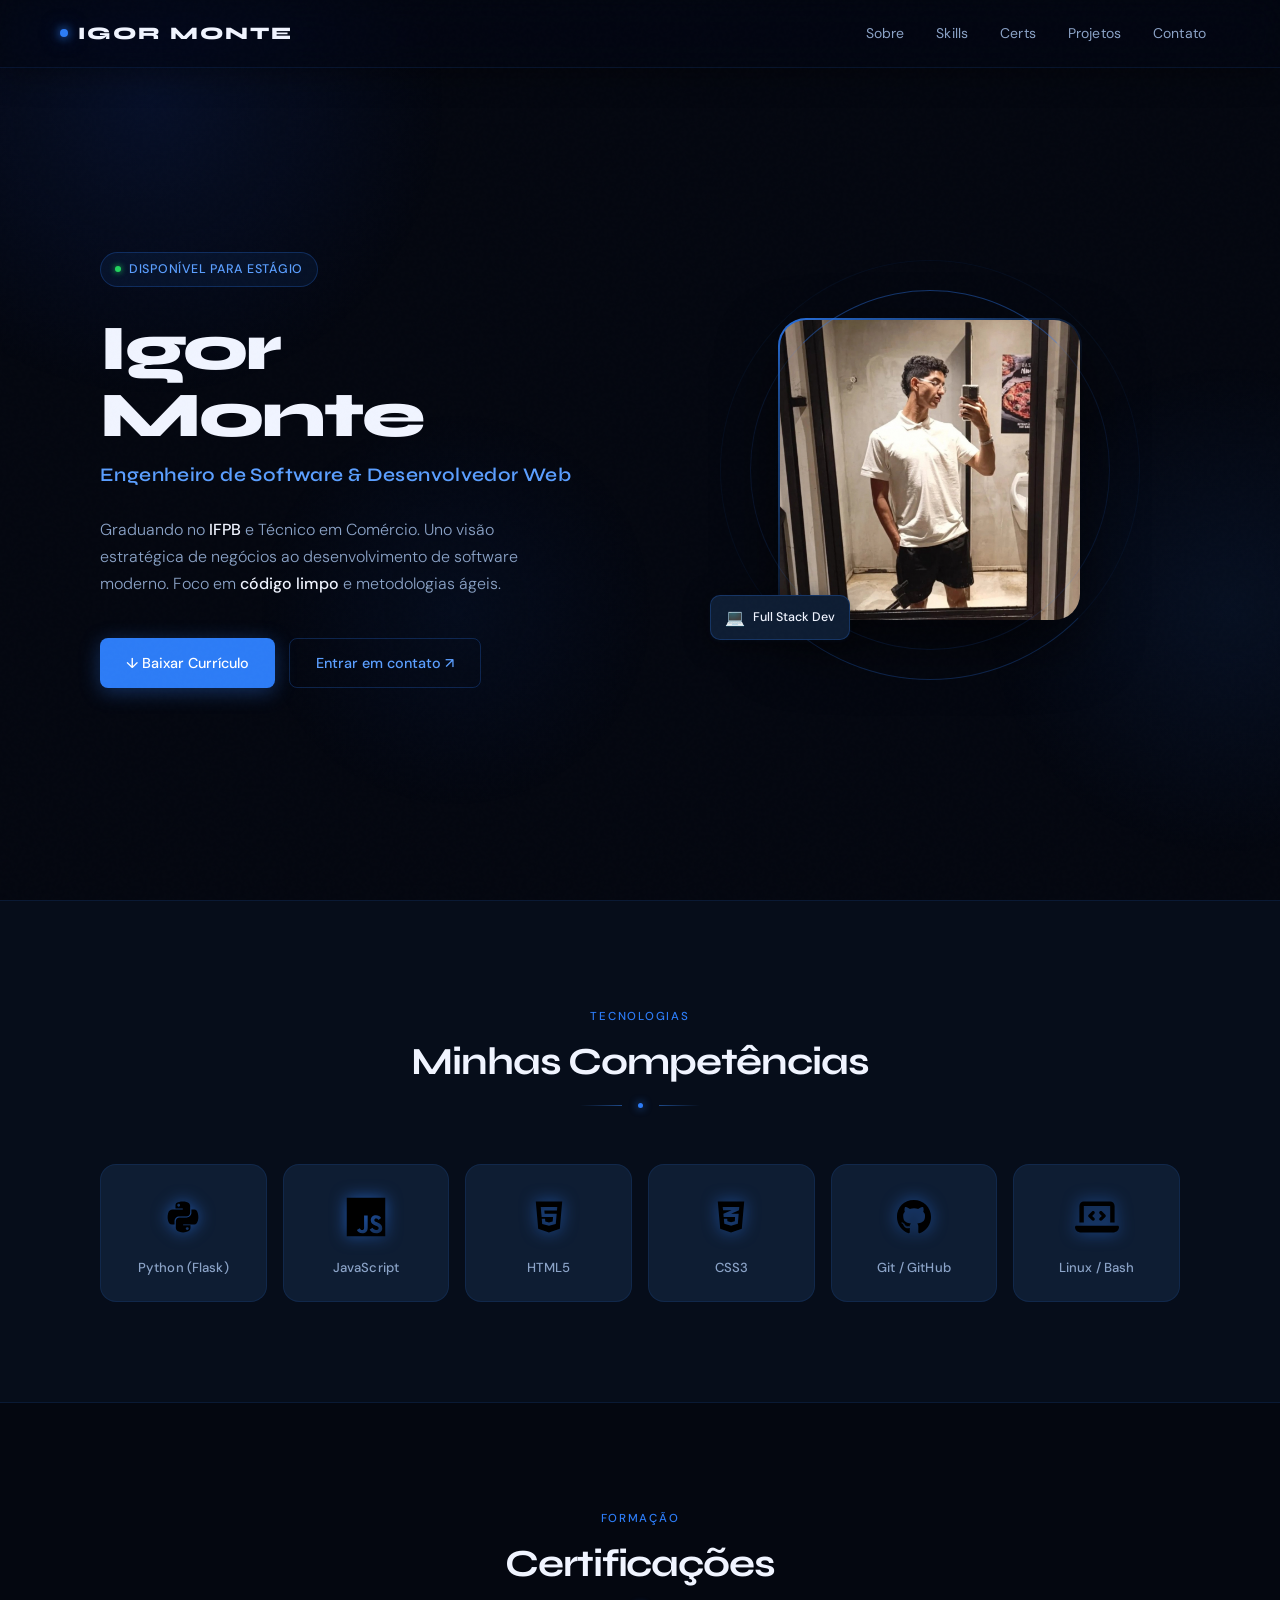
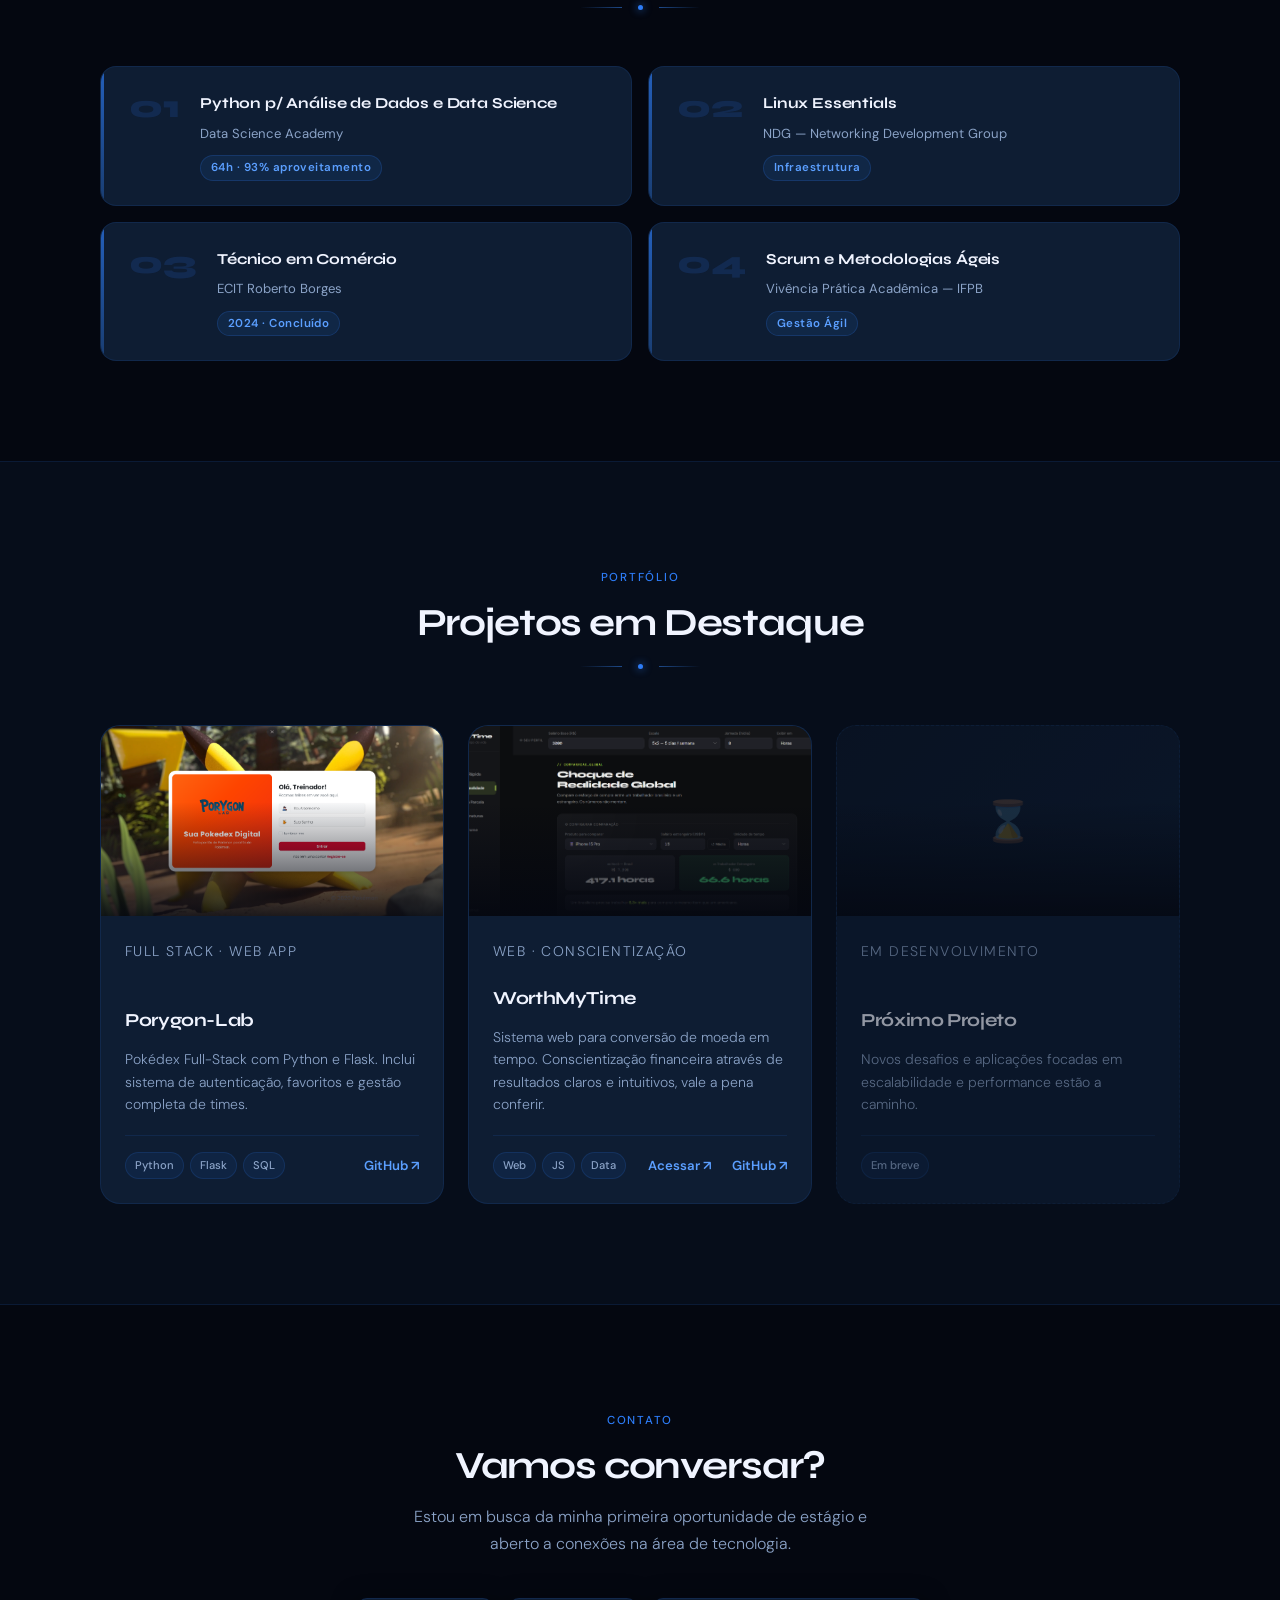
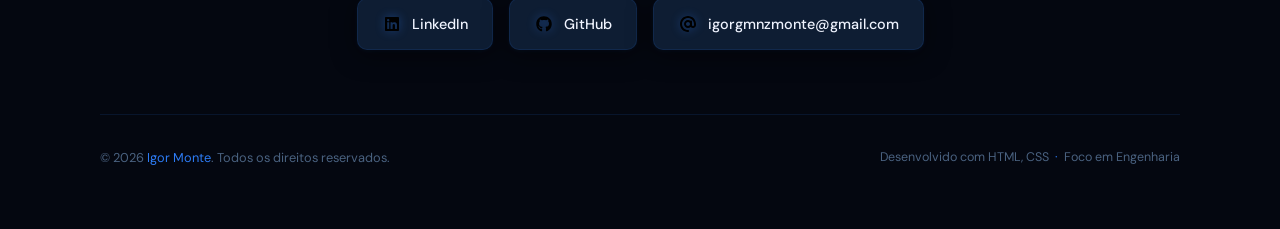
<file: index.html>
<!DOCTYPE html>
<html lang="pt-br">
<head>
    <meta charset="UTF-8">
    <meta name="viewport" content="width=device-width, initial-scale=1.0">
    <link rel="icon" href="laptop.svg" type="image/svg">
    <title>Igor Monte | Engenheiro de Software</title>
    <!-- Google tag (gtag.js) -->
    <script async src="https://www.googletagmanager.com/gtag/js?id=G-RCNBZXGCSY"></script>
    <script>
    window.dataLayer = window.dataLayer || [];
    function gtag(){dataLayer.push(arguments);}
    gtag('js', new Date());

    gtag('config', 'G-RCNBZXGCSY');
    </script>
    <link rel="preconnect" href="https://fonts.googleapis.com">
    <link rel="preconnect" href="https://fonts.gstatic.com" crossorigin>
    <link href="https://fonts.googleapis.com/css2?family=Syne:wght@400;600;700;800&family=DM+Sans:ital,opsz,wght@0,9..40,300;0,9..40,400;0,9..40,500;1,9..40,300&display=swap" rel="stylesheet">
<style>
    :root {
        --bg-void: #040710;
        --bg-deep: #060d1a;
        --bg-surface: #0b1628;
        --bg-card: #0e1d33;
        --bg-card-hover: #112240;
        --blue-core: #2d7cf6;
        --blue-bright: #5b9fff;
        --blue-glow: #1a5fd6;
        --blue-muted: #1e4a8a;
        --text-white: #f0f4ff;
        --text-mid: #8ba3c7;
        --text-dim: #4a6280;
        --border-subtle: rgba(45, 124, 246, 0.12);
        --border-mid: rgba(45, 124, 246, 0.25);
        --shadow-card: 0 4px 24px rgba(0, 0, 0, 0.5), 0 1px 4px rgba(45, 124, 246, 0.08);
        --shadow-card-hover: 0 16px 48px rgba(0, 0, 0, 0.6), 0 4px 16px rgba(45, 124, 246, 0.18);
        --shadow-glow: 0 0 40px rgba(45, 124, 246, 0.15);
        --shadow-text: 0 0 30px rgba(45, 124, 246, 0.4);
    }
 
    *, *::before, *::after {
        margin: 0;
        padding: 0;
        box-sizing: border-box;
    }
 
    html {
        scroll-behavior: smooth;
        font-size: 16px;
    }
 
    body {
        font-family: 'DM Sans', system-ui, sans-serif;
        background-color: var(--bg-void);
        color: var(--text-white);
        line-height: 1.7;
        overflow-x: hidden;
    }
 
    /* ── NOISE TEXTURE OVERLAY ── */
    body::before {
        content: '';
        position: fixed;
        inset: 0;
        background-image: url("data:image/svg+xml,%3Csvg viewBox='0 0 256 256' xmlns='http://www.w3.org/2000/svg'%3E%3Cfilter id='noise'%3E%3CfeTurbulence type='fractalNoise' baseFrequency='0.9' numOctaves='4' stitchTiles='stitch'/%3E%3C/filter%3E%3Crect width='100%25' height='100%25' filter='url(%23noise)' opacity='0.03'/%3E%3C/svg%3E");
        pointer-events: none;
        z-index: 9999;
        opacity: 0.4;
    }
 
    /* ── AMBIENT BACKGROUND ── */
    .ambient {
        position: fixed;
        pointer-events: none;
        z-index: 0;
    }
    .ambient-1 {
        width: 600px; height: 600px;
        top: -200px; left: -150px;
        background: radial-gradient(circle, rgba(29, 78, 216, 0.12) 0%, transparent 70%);
        border-radius: 50%;
    }
    .ambient-2 {
        width: 500px; height: 500px;
        top: 40vh; right: -200px;
        background: radial-gradient(circle, rgba(45, 124, 246, 0.08) 0%, transparent 70%);
        border-radius: 50%;
    }
    .ambient-3 {
        width: 400px; height: 400px;
        bottom: 10vh; left: 20%;
        background: radial-gradient(circle, rgba(14, 57, 140, 0.1) 0%, transparent 70%);
        border-radius: 50%;
    }
 
    /* ── HEADER ── */
    header {
        position: fixed;
        top: 0; left: 0; right: 0;
        z-index: 100;
        padding: 0 40px;
        height: 68px;
        display: flex;
        align-items: center;
        background: rgba(4, 7, 16, 0.7);
        backdrop-filter: blur(20px) saturate(180%);
        -webkit-backdrop-filter: blur(20px) saturate(180%);
        border-bottom: 1px solid var(--border-subtle);
        box-shadow: 0 4px 32px rgba(0,0,0,0.4);
    }
 
    .header-inner {
        max-width: 1160px;
        margin: 0 auto;
        width: 100%;
        display: flex;
        justify-content: space-between;
        align-items: center;
    }
 
    .logo {
        font-family: 'Syne', sans-serif;
        font-weight: 800;
        font-size: 1.1rem;
        letter-spacing: 0.12em;
        color: var(--text-white);
        text-decoration: none;
        display: flex;
        align-items: center;
        gap: 10px;
    }
 
    .logo-dot {
        width: 8px; height: 8px;
        background: var(--blue-core);
        border-radius: 50%;
        box-shadow: 0 0 10px var(--blue-core), 0 0 20px rgba(45, 124, 246, 0.5);
        animation: pulse-dot 2.5s ease-in-out infinite;
    }
 
    @keyframes pulse-dot {
        0%, 100% { box-shadow: 0 0 10px var(--blue-core), 0 0 20px rgba(45, 124, 246, 0.5); }
        50% { box-shadow: 0 0 16px var(--blue-bright), 0 0 32px rgba(91, 159, 255, 0.6); }
    }
 
    nav {
        display: flex;
        gap: 4px;
    }
 
    nav a {
        color: var(--text-mid);
        text-decoration: none;
        font-family: 'DM Sans', sans-serif;
        font-size: 0.875rem;
        font-weight: 400;
        padding: 6px 14px;
        border-radius: 6px;
        transition: all 0.25s ease;
        letter-spacing: 0.01em;
    }
 
    nav a:hover {
        color: var(--text-white);
        background: rgba(45, 124, 246, 0.1);
    }
 
    /* ── SECTION UTILITY ── */
    .section-wrapper {
        position: relative;
        z-index: 1;
    }
 
    .container {
        max-width: 1160px;
        margin: 0 auto;
        padding: 0 40px;
    }
 
    /* ── HERO ── */
    #info {
        min-height: 100vh;
        display: flex;
        align-items: center;
        padding: 140px 40px 100px;
        max-width: 1160px;
        margin: 0 auto;
    }
 
    .hero-layout {
        display: grid;
        grid-template-columns: 1fr 1fr;
        gap: 80px;
        align-items: center;
        width: 100%;
    }
 
    .hero-text { }
 
    .hero-badge {
        display: inline-flex;
        align-items: center;
        gap: 8px;
        background: rgba(45, 124, 246, 0.08);
        border: 1px solid var(--border-mid);
        padding: 6px 14px;
        border-radius: 100px;
        font-size: 0.78rem;
        font-weight: 500;
        color: var(--blue-bright);
        letter-spacing: 0.06em;
        text-transform: uppercase;
        margin-bottom: 28px;
        animation: fade-up 0.6s ease both;
    }
 
    .badge-blink {
        width: 6px; height: 6px;
        background: #22d35e;
        border-radius: 50%;
        box-shadow: 0 0 6px #22d35e;
        animation: blink 2s ease-in-out infinite;
    }
 
    @keyframes blink {
        0%, 100% { opacity: 1; }
        50% { opacity: 0.3; }
    }
 
    .hero-name {
        font-family: 'Syne', sans-serif;
        font-weight: 800;
        font-size: clamp(2.6rem, 5vw, 4rem);
        line-height: 1.05;
        letter-spacing: -0.03em;
        color: var(--text-white);
        margin-bottom: 10px;
        animation: fade-up 0.6s 0.1s ease both;
    }
 
    .hero-title {
        font-family: 'Syne', sans-serif;
        font-size: clamp(1rem, 2vw, 1.2rem);
        font-weight: 600;
        color: var(--blue-bright);
        margin-bottom: 24px;
        letter-spacing: 0.02em;
        animation: fade-up 0.6s 0.2s ease both;
    }
 
    .hero-desc {
        font-size: 1rem;
        color: var(--text-mid);
        max-width: 480px;
        margin-bottom: 40px;
        font-weight: 300;
        animation: fade-up 0.6s 0.3s ease both;
    }
 
    .hero-desc strong {
        color: var(--text-white);
        font-weight: 500;
    }
 
    .hero-actions {
        display: flex;
        gap: 14px;
        flex-wrap: wrap;
        animation: fade-up 0.6s 0.4s ease both;
    }
 
    .btn {
        display: inline-flex;
        align-items: center;
        gap: 8px;
        padding: 12px 26px;
        border-radius: 8px;
        font-family: 'DM Sans', sans-serif;
        font-size: 0.9rem;
        font-weight: 500;
        text-decoration: none;
        cursor: pointer;
        transition: all 0.25s ease;
        position: relative;
        overflow: hidden;
    }
 
    .btn-primary {
        background: var(--blue-core);
        color: #fff;
        box-shadow: 0 4px 20px rgba(45, 124, 246, 0.35), 0 1px 4px rgba(0,0,0,0.3);
    }
 
    .btn-primary::before {
        content: '';
        position: absolute;
        inset: 0;
        background: linear-gradient(135deg, rgba(255,255,255,0.1) 0%, transparent 50%);
        opacity: 0;
        transition: opacity 0.25s;
    }
 
    .btn-primary:hover {
        transform: translateY(-2px);
        box-shadow: 0 8px 30px rgba(45, 124, 246, 0.45), 0 2px 8px rgba(0,0,0,0.3);
    }
 
    .btn-primary:hover::before { opacity: 1; }
 
    .btn-ghost {
        color: var(--blue-bright);
        border: 1px solid var(--border-mid);
        background: transparent;
    }
 
    .btn-ghost:hover {
        background: rgba(45, 124, 246, 0.08);
        border-color: rgba(45, 124, 246, 0.5);
        transform: translateY(-2px);
    }
 
    /* ── HERO PHOTO SIDE ── */
    .hero-visual {
        display: flex;
        justify-content: center;
        align-items: center;
        animation: fade-up 0.8s 0.2s ease both;
    }
 
    .photo-frame {
        position: relative;
        width: 300px;
        height: 300px;
    }
 
    .photo-frame::before {
        content: '';
        position: absolute;
        inset: -2px;
        border-radius: 28px;
        background: linear-gradient(135deg, var(--blue-core), var(--blue-muted), transparent 60%);
        z-index: 0;
    }
 
    .photo-frame::after {
        content: '';
        position: absolute;
        inset: -20px;
        border-radius: 40px;
        background: radial-gradient(circle, rgba(45, 124, 246, 0.12) 0%, transparent 70%);
        z-index: -1;
        animation: photo-glow 4s ease-in-out infinite;
    }
 
    @keyframes photo-glow {
        0%, 100% { opacity: 0.6; transform: scale(1); }
        50% { opacity: 1; transform: scale(1.05); }
    }
 
    .profile-photo {
        position: relative;
        z-index: 1;
        width: 100%;
        height: 100%;
        object-fit: cover;
        border-radius: 26px;
        display: block;
        box-shadow: 0 24px 60px rgba(0,0,0,0.6), inset 0 1px 0 rgba(255,255,255,0.05);
    }
 
    .photo-ring {
        position: absolute;
        border: 1px solid var(--border-mid);
        border-radius: 50%;
        animation: spin-ring 20s linear infinite;
        pointer-events: none;
        z-index: 2;
    }
 
    .photo-ring-1 {
        width: 360px; height: 360px;
        top: 50%; left: 50%;
        transform: translate(-50%, -50%);
        border-color: rgba(45, 124, 246, 0.12);
        border-top-color: rgba(45, 124, 246, 0.4);
    }
 
    .photo-ring-2 {
        width: 420px; height: 420px;
        top: 50%; left: 50%;
        transform: translate(-50%, -50%);
        border-color: rgba(45, 124, 246, 0.06);
        border-bottom-color: rgba(45, 124, 246, 0.25);
        animation-direction: reverse;
        animation-duration: 30s;
    }
 
    @keyframes spin-ring {
        from { transform: translate(-50%, -50%) rotate(0deg); }
        to { transform: translate(-50%, -50%) rotate(360deg); }
    }
 
    .stat-chips {
        position: absolute;
        z-index: 3;
    }
 
    .chip {
        position: absolute;
        background: var(--bg-card);
        border: 1px solid var(--border-mid);
        border-radius: 10px;
        padding: 8px 14px;
        display: flex;
        align-items: center;
        gap: 8px;
        font-size: 0.78rem;
        font-weight: 500;
        color: var(--text-white);
        box-shadow: var(--shadow-card);
        white-space: nowrap;
        backdrop-filter: blur(10px);
    }
 
    .chip-icon { font-size: 1rem; }
 
    .chip-1 { bottom: -20px; left: -70px; animation: float-a 4s ease-in-out infinite; }
    .chip-2 { top: -16px; right: -60px; animation: float-b 5s ease-in-out infinite; }
 
    @keyframes float-a {
        0%, 100% { transform: translateY(0px); }
        50% { transform: translateY(-6px); }
    }
    @keyframes float-b {
        0%, 100% { transform: translateY(-4px); }
        50% { transform: translateY(4px); }
    }
 
    /* ── SECTION HEADER ── */
    .sec-header {
        margin-bottom: 56px;
        text-align: center;
    }
 
    .sec-label {
        display: inline-block;
        font-family: 'DM Sans', sans-serif;
        font-size: 0.72rem;
        font-weight: 500;
        letter-spacing: 0.15em;
        text-transform: uppercase;
        color: var(--blue-core);
        margin-bottom: 14px;
    }
 
    .sec-title {
        font-family: 'Syne', sans-serif;
        font-size: clamp(1.8rem, 3vw, 2.4rem);
        font-weight: 700;
        letter-spacing: -0.03em;
        color: var(--text-white);
        line-height: 1.1;
    }
 
    /* ── COMPETÊNCIAS ── */
    #competencias {
        padding: 100px 0;
        background: var(--bg-deep);
        border-top: 1px solid var(--border-subtle);
        border-bottom: 1px solid var(--border-subtle);
    }
 
    .skills-grid {
        display: grid;
        grid-template-columns: repeat(6, 1fr);
        gap: 16px;
    }
 
    .skill-card {
        background: var(--bg-card);
        border: 1px solid var(--border-subtle);
        border-radius: 16px;
        padding: 28px 16px 22px;
        text-align: center;
        transition: all 0.3s ease;
        cursor: default;
        position: relative;
        overflow: hidden;
    }
 
    .skill-card::before {
        content: '';
        position: absolute;
        bottom: 0; left: 0; right: 0;
        height: 2px;
        background: linear-gradient(90deg, transparent, var(--blue-core), transparent);
        opacity: 0;
        transition: opacity 0.3s;
    }
 
    .skill-card:hover {
        transform: translateY(-6px);
        border-color: var(--border-mid);
        background: var(--bg-card-hover);
        box-shadow: var(--shadow-card-hover);
    }
 
    .skill-card:hover::before { opacity: 1; }
 
    .skill-icon {
        width: 48px;
        height: 48px;
        margin: 0 auto 16px;
        display: flex;
        align-items: center;
        justify-content: center;
    }
 
    .skill-icon img {
        width: 44px;
        height: 44px;
        filter: drop-shadow(0 0 8px rgba(45, 124, 246, 0.6));
        transition: filter 0.3s;
    }
 
    .skill-card:hover .skill-icon img {
        filter: drop-shadow(0 0 14px rgba(91, 159, 255, 0.85));
    }
 
    .skill-name {
        font-size: 0.82rem;
        font-weight: 500;
        color: var(--text-mid);
        letter-spacing: 0.01em;
    }
 
    /* ── CERTIFICAÇÕES ── */
    #certificacoes {
        padding: 100px 0;
    }
 
    .cert-grid {
        display: grid;
        grid-template-columns: 1fr 1fr;
        gap: 16px;
    }
 
    .cert-card {
        background: var(--bg-card);
        border: 1px solid var(--border-subtle);
        border-radius: 16px;
        padding: 24px 28px;
        display: flex;
        align-items: flex-start;
        gap: 20px;
        transition: all 0.3s ease;
        position: relative;
        overflow: hidden;
    }
 
    .cert-card::after {
        content: '';
        position: absolute;
        left: 0; top: 0; bottom: 0;
        width: 3px;
        background: linear-gradient(180deg, var(--blue-core), var(--blue-muted));
        border-radius: 3px 0 0 3px;
        opacity: 0.7;
        transition: opacity 0.3s;
    }
 
    .cert-card:hover {
        transform: translateX(6px);
        border-color: var(--border-mid);
        box-shadow: var(--shadow-card-hover);
    }
 
    .cert-card:hover::after { opacity: 1; }
 
    .cert-num {
        font-family: 'Syne', sans-serif;
        font-size: 2rem;
        font-weight: 800;
        color: rgba(45, 124, 246, 0.15);
        line-height: 1;
        min-width: 40px;
        transition: color 0.3s;
    }
 
    .cert-card:hover .cert-num { color: rgba(45, 124, 246, 0.25); }
 
    .cert-body h4 {
        font-family: 'Syne', sans-serif;
        font-size: 0.95rem;
        font-weight: 700;
        color: var(--text-white);
        margin-bottom: 6px;
        letter-spacing: -0.01em;
    }
 
    .cert-body p {
        font-size: 0.82rem;
        color: var(--text-mid);
        margin-bottom: 4px;
    }
 
    .cert-badge {
        display: inline-block;
        background: rgba(45, 124, 246, 0.1);
        border: 1px solid rgba(45, 124, 246, 0.2);
        color: var(--blue-bright);
        font-size: 0.72rem;
        font-weight: 600;
        padding: 2px 10px;
        border-radius: 100px;
        margin-top: 6px;
        letter-spacing: 0.04em;
    }
 
    /* ── PROJETOS ── */
    #projetos {
        padding: 100px 0;
        background: var(--bg-deep);
        border-top: 1px solid var(--border-subtle);
        border-bottom: 1px solid var(--border-subtle);
    }
 
    .projects-grid {
        display: grid;
        grid-template-columns: repeat(3, 1fr);
        gap: 24px;
    }
 
    .project-card {
        background: var(--bg-card);
        border: 1px solid var(--border-subtle);
        border-radius: 20px;
        overflow: hidden;
        transition: all 0.4s ease;
        display: flex;
        flex-direction: column;
    }
 
    .project-card:hover {
        transform: translateY(-8px);
        border-color: var(--border-mid);
        box-shadow: var(--shadow-card-hover), 0 0 0 1px rgba(45, 124, 246, 0.1);
    }
 
    .project-thumb {
        height: 190px;
        background-size: cover;
        background-position: center;
        position: relative;
        overflow: hidden;
    }
 
    .project-thumb::after {
        content: '';
        position: absolute;
        inset: 0;
        background: linear-gradient(180deg, transparent 40%, rgba(4, 7, 16, 0.9) 100%);
    }
 
    .project-thumb-inner {
        width: 100%;
        height: 100%;
        background-size: cover;
        background-position: center;
        transition: transform 0.5s ease;
    }
 
    .project-card:hover .project-thumb-inner { transform: scale(1.06); }
 
    .project-body {
        padding: 24px;
        flex: 1;
        display: flex;
        flex-direction: column;
    }
 
    .project-tag {
        font-size: 0.7rem;
        font-weight: 600;
        letter-spacing: 0.1em;
        text-transform: uppercase;
        color: var(--blue-core);
        margin-bottom: 10px;
    }
 
    .project-body h3 {
        font-family: 'Syne', sans-serif;
        font-size: 1.15rem;
        font-weight: 700;
        color: var(--text-white);
        margin-bottom: 12px;
        letter-spacing: -0.02em;
    }
 
    .project-body p {
        font-size: 0.875rem;
        color: var(--text-mid);
        line-height: 1.6;
        flex: 1;
        margin-bottom: 20px;
        font-weight: 300;
    }
 
    .project-footer {
        display: flex;
        align-items: center;
        justify-content: space-between;
        padding-top: 16px;
        border-top: 1px solid var(--border-subtle);
    }
 
    .project-stack {
        display: flex;
        gap: 6px;
    }
 
    .stack-tag {
        background: rgba(45, 124, 246, 0.08);
        border: 1px solid rgba(45, 124, 246, 0.15);
        color: var(--text-mid);
        font-size: 0.7rem;
        font-weight: 500;
        padding: 3px 9px;
        border-radius: 100px;
    }
 
    .project-link {
        color: var(--blue-bright);
        text-decoration: none;
        font-size: 0.82rem;
        font-weight: 600;
        display: flex;
        align-items: center;
        gap: 5px;
        transition: gap 0.2s;
    }
 
    .project-link:hover { gap: 8px; }
 
    /* ── FOOTER / CONTATO ── */
    footer {
        padding: 100px 0 60px;
    }
 
    .footer-cta {
        text-align: center;
        margin-bottom: 64px;
    }
 
    .footer-cta .sec-title {
        margin-bottom: 16px;
    }
 
    .footer-desc {
        font-size: 1rem;
        color: var(--text-mid);
        max-width: 480px;
        margin: 0 auto 40px;
        font-weight: 300;
    }
 
    .contact-links {
        display: flex;
        justify-content: center;
        gap: 16px;
        flex-wrap: wrap;
    }
 
    .contact-link {
        display: inline-flex;
        align-items: center;
        gap: 10px;
        background: var(--bg-card);
        border: 1px solid var(--border-subtle);
        color: var(--text-white);
        text-decoration: none;
        padding: 13px 24px;
        border-radius: 10px;
        font-size: 0.9rem;
        font-weight: 500;
        transition: all 0.3s ease;
        box-shadow: var(--shadow-card);
    }
 
    .contact-link:hover {
        background: var(--bg-card-hover);
        border-color: var(--border-mid);
        transform: translateY(-3px);
        box-shadow: var(--shadow-card-hover);
        color: var(--blue-bright);
    }
 
    .contact-link img {
        width: 20px;
        height: 20px;
        filter: drop-shadow(0 0 5px rgba(45, 124, 246, 0.4));
    }
 
    .footer-divider {
        border: none;
        border-top: 1px solid var(--border-subtle);
        margin: 0 0 32px;
    }
 
    .footer-bottom {
        display: flex;
        justify-content: space-between;
        align-items: center;
        gap: 20px;
        flex-wrap: wrap;
    }
 
    .footer-copy {
        font-size: 0.8rem;
        color: var(--text-dim);
    }
 
    .footer-copy span {
        color: var(--blue-core);
    }
 
    .footer-tech {
        font-size: 0.78rem;
        color: var(--text-dim);
        display: flex;
        align-items: center;
        gap: 6px;
    }
 
    /* ── DIVIDER LINE ── */
    .line-divider {
        display: flex;
        align-items: center;
        gap: 16px;
        max-width: 120px;
        margin: 20px auto 0;
    }
 
    .line-divider::before, .line-divider::after {
        content: '';
        flex: 1;
        height: 1px;
        background: linear-gradient(90deg, transparent, var(--blue-muted));
    }
 
    .line-divider::after {
        background: linear-gradient(90deg, var(--blue-muted), transparent);
    }
 
    .line-dot {
        width: 5px; height: 5px;
        background: var(--blue-core);
        border-radius: 50%;
        box-shadow: 0 0 8px var(--blue-core);
    }
 
    /* ── ANIMATIONS ── */
    @keyframes fade-up {
        from { opacity: 0; transform: translateY(24px); }
        to { opacity: 1; transform: translateY(0); }
    }
 
    .reveal {
        opacity: 0;
        transform: translateY(20px);
        transition: opacity 0.6s ease, transform 0.6s ease;
    }
 
    .reveal.visible {
        opacity: 1;
        transform: translateY(0);
    }
 
    /* ── SCROLLBAR ── */
    ::-webkit-scrollbar { width: 5px; }
    ::-webkit-scrollbar-track { background: var(--bg-void); }
    ::-webkit-scrollbar-thumb { background: var(--blue-muted); border-radius: 10px; }
    ::-webkit-scrollbar-thumb:hover { background: var(--blue-core); }
 
    /* ── RESPONSIVE ── */
    @media (max-width: 960px) {
        .hero-layout {
            grid-template-columns: 1fr;
            gap: 60px;
        }
        .hero-visual { order: -1; }
        .photo-frame { width: 220px; height: 220px; }
        .photo-ring-1 { width: 270px; height: 270px; }
        .photo-ring-2 { width: 320px; height: 320px; }
        .skills-grid { grid-template-columns: repeat(3, 1fr); }
        .projects-grid { grid-template-columns: 1fr 1fr; }
        #info { text-align: center; }
        .hero-desc { max-width: 100%; }
        .hero-actions { justify-content: center; }
        .chip-1 { left: -50px; }
        .chip-2 { right: -40px; }
    }
 
    @media (max-width: 700px) {
        .container { padding: 0 20px; }
        header { padding: 0 20px; }
        #info { padding: 120px 20px 80px; }
        .cert-grid { grid-template-columns: 1fr; }
        .projects-grid { grid-template-columns: 1fr; }
        .skills-grid { grid-template-columns: repeat(2, 1fr); }
        nav a { margin: 0 4px; font-size: 0.8rem; padding: 5px 10px; }
        .footer-bottom { flex-direction: column; text-align: center; }
        .chip { display: none; }
    }
</style>
</head>
<body>
 
    <!-- AMBIENT -->
    <div class="ambient ambient-1"></div>
    <div class="ambient ambient-2"></div>
    <div class="ambient ambient-3"></div>
 
    <!-- HEADER -->
    <header>
        <div class="header-inner">
            <a href="#info" class="logo">
                <div class="logo-dot"></div>
                IGOR MONTE
            </a>
            <nav>
                <a href="#info">Sobre</a>
                <a href="#competencias">Skills</a>
                <a href="#certificacoes">Certs</a>
                <a href="#projetos">Projetos</a>
                <a href="#contact">Contato</a>
            </nav>
        </div>
    </header>
 
    <!-- HERO -->
    <section class="section-wrapper">
        <div id="info">
            <div class="hero-layout">
                <div class="hero-text">
                    <div class="hero-badge">
                        <div class="badge-blink"></div>
                        Disponível para estágio
                    </div>
                    <h1 class="hero-name">Igor<br>Monte</h1>
                    <p class="hero-title">Engenheiro de Software & Desenvolvedor Web</p>
                    <p class="hero-desc">
                        Graduando no <strong>IFPB</strong> e Técnico em Comércio. Uno visão estratégica de negócios ao desenvolvimento de software moderno. Foco em <strong>código limpo</strong> e metodologias ágeis.
                    </p>
                    <div class="hero-actions">
                        <a href="CurriculoEstagio.pdf" download class="btn btn-primary">
                            ↓ Baixar Currículo
                        </a>
                        <a href="#contact" class="btn btn-ghost">
                            Entrar em contato ↗
                        </a>
                    </div>
                </div>
 
                <div class="hero-visual">
                    <div class="photo-frame">
                        <img src="eu.jpg" alt="Igor Monte" class="profile-photo">
                        <div class="photo-ring photo-ring-1"></div>
                        <div class="photo-ring photo-ring-2"></div>
                        <div class="stat-chips">
                            <div class="chip chip-1">
                                <span class="chip-icon"> 💻 </span>
                                <span>Full Stack Dev</span>
                            </div>
                        </div>
                    </div>
                </div>
            </div>
        </div>
    </section>
 
    <!-- COMPETÊNCIAS -->
    <section id="competencias" class="section-wrapper">
        <div class="container">
            <div class="sec-header reveal">
                <p class="sec-label">Tecnologias</p>
                <h2 class="sec-title">Minhas Competências</h2>
                <div class="line-divider"><div class="line-dot"></div></div>
            </div>
            <div class="skills-grid">
                <div class="skill-card reveal">
                    <div class="skill-icon"><img src="python.svg" alt="Python"></div>
                    <p class="skill-name">Python (Flask)</p>
                </div>
                <div class="skill-card reveal">
                    <div class="skill-icon"><img src="js.svg" alt="JavaScript"></div>
                    <p class="skill-name">JavaScript</p>
                </div>
                <div class="skill-card reveal">
                    <div class="skill-icon"><img src="html.svg" alt="HTML5"></div>
                    <p class="skill-name">HTML5</p>
                </div>
                <div class="skill-card reveal">
                    <div class="skill-icon"><img src="css.svg" alt="CSS3"></div>
                    <p class="skill-name">CSS3</p>
                </div>
                <div class="skill-card reveal">
                    <div class="skill-icon"><img src="github.svg" alt="Git"></div>
                    <p class="skill-name">Git / GitHub</p>
                </div>
                <div class="skill-card reveal">
                    <div class="skill-icon"><img src="laptop.svg" alt="Linux"></div>
                    <p class="skill-name">Linux / Bash</p>
                </div>
            </div>
        </div>
    </section>
 
    <!-- CERTIFICAÇÕES -->
    <section id="certificacoes" class="section-wrapper">
        <div class="container">
            <div class="sec-header reveal">
                <p class="sec-label">Formação</p>
                <h2 class="sec-title">Certificações</h2>
                <div class="line-divider"><div class="line-dot"></div></div>
            </div>
            <div class="cert-grid">
                <div class="cert-card reveal">
                    <div class="cert-num">01</div>
                    <div class="cert-body">
                        <h4>Python p/ Análise de Dados e Data Science</h4>
                        <p>Data Science Academy</p>
                        <span class="cert-badge">64h · 93% aproveitamento</span>
                    </div>
                </div>
                <div class="cert-card reveal">
                    <div class="cert-num">02</div>
                    <div class="cert-body">
                        <h4>Linux Essentials</h4>
                        <p>NDG — Networking Development Group</p>
                        <span class="cert-badge">Infraestrutura</span>
                    </div>
                </div>
                <div class="cert-card reveal">
                    <div class="cert-num">03</div>
                    <div class="cert-body">
                        <h4>Técnico em Comércio</h4>
                        <p>ECIT Roberto Borges</p>
                        <span class="cert-badge">2024 · Concluído</span>
                    </div>
                </div>
                <div class="cert-card reveal">
                    <div class="cert-num">04</div>
                    <div class="cert-body">
                        <h4>Scrum e Metodologias Ágeis</h4>
                        <p>Vivência Prática Acadêmica — IFPB</p>
                        <span class="cert-badge">Gestão Ágil</span>
                    </div>
                </div>
            </div>
        </div>
    </section>
 
    <!-- PROJETOS -->
    <section id="projetos" class="section-wrapper">
        <div class="container">
            <div class="sec-header reveal">
                <p class="sec-label">Portfólio</p>
                <h2 class="sec-title">Projetos em Destaque</h2>
                <div class="line-divider"><div class="line-dot"></div></div>
            </div>
            <div class="projects-grid">
 
                <div class="project-card reveal">
                    <div class="project-thumb">
                        <div class="project-thumb-inner" style="background-image: url('porygon-lab.png')"></div>
                    </div>
                    <div class="project-body">
                        <p class="project-tag">Full Stack · Web App</p>
                        <h3>Porygon-Lab</h3>
                        <p>Pokédex Full-Stack com Python e Flask. Inclui sistema de autenticação, favoritos e gestão completa de times.</p>
                        <div class="project-footer">
                            <div class="project-stack">
                                <span class="stack-tag">Python</span>
                                <span class="stack-tag">Flask</span>
                                <span class="stack-tag">SQL</span>
                            </div>
                            <a href="https://github.com/Jose-Carlos-Abreu/pokedex_flask" target="_blank" class="project-link">
                                GitHub ↗
                            </a>
                        </div>
                    </div>
                </div>
                
                <div class="project-card reveal">
                    <div class="project-thumb">
                        <div class="project-thumb-inner" style="background-image: url('wmt.png')"></div>
                    </div>
                    <div class="project-body">
                        <p class="project-tag">Web · Conscientização</p>
                        <h3>WorthMyTime</h3>
                        <p>Sistema web para conversão de moeda em tempo. Conscientização financeira através de resultados claros e intuitivos, vale a pena conferir.</p>
                        <div class="project-footer">
                            <div class="project-stack">
                                <span class="stack-tag">Web</span>
                                <span class="stack-tag">JS</span>
                                <span class="stack-tag">Data</span>
                            </div>
                            <a href="https://igorgmnzmonte.github.io/WorthMyTime/" target="_blank" class="project-link">
                                Acessar ↗
                            </a>
                            <a href="https://github.com/igorgmnzmonte/WorthMyTime" target="_blank" class="project-link">
                                GitHub ↗
                            </a>
                        </div>
                    </div>
                </div>
                
                <div class="project-card reveal" style="border-style: dashed; opacity: 0.6;">
                    <div class="project-thumb" style="background: linear-gradient(135deg, var(--bg-surface), var(--bg-card)); display:flex; align-items:center; justify-content:center;">
                        <div style="font-size: 2.5rem; opacity: 0.3; position:relative; z-index:2;">⌛</div>
                    </div>
                    <div class="project-body">
                        <p class="project-tag">Em Desenvolvimento</p>
                        <h3>Próximo Projeto</h3>
                        <p>Novos desafios e aplicações focadas em escalabilidade e performance estão a caminho.</p>
                        <div class="project-footer">
                            <div class="project-stack">
                                <span class="stack-tag">Em breve</span>
                            </div>
                        </div>
                    </div>
                </div>
 
            </div>
        </div>
    </section>
 
    <!-- FOOTER / CONTATO -->
    <footer id="contact" class="section-wrapper">
        <div class="container">
            <div class="footer-cta reveal">
                <p class="sec-label">Contato</p>
                <h2 class="sec-title">Vamos conversar?</h2>
                <p class="footer-desc">Estou em busca da minha primeira oportunidade de estágio e aberto a conexões na área de tecnologia.</p>
                <div class="contact-links">
                    <a href="https://linkedin.com/in/igorgmnzmonte" target="_blank" class="contact-link">
                        <img src="linkedin.svg" alt="LinkedIn"> LinkedIn
                    </a>
                    <a href="https://github.com/igorgmnzmonte" target="_blank" class="contact-link">
                        <img src="github.svg" alt="GitHub"> GitHub
                    </a>
                    <a href="mailto:igorgmnzmonte@gmail.com" class="contact-link">
                        <img src="email.svg" alt="Email"> igorgmnzmonte@gmail.com
                    </a>
                </div>
            </div>
            <hr class="footer-divider">
            <div class="footer-bottom">
                <p class="footer-copy">© 2026 <span>Igor Monte</span>. Todos os direitos reservados.</p>
                <p class="footer-tech">Desenvolvido com HTML, CSS <span style="color: var(--blue-core)">·</span> Foco em Engenharia</p>
            </div>
        </div>
    </footer>
 
<script>
    // Intersection Observer para animações de entrada
    const revealEls = document.querySelectorAll('.reveal');
    const observer = new IntersectionObserver((entries) => {
        entries.forEach((entry, i) => {
            if (entry.isIntersecting) {
                // Stagger baseado no índice entre irmãos
                const siblings = [...entry.target.parentElement.querySelectorAll('.reveal')];
                const idx = siblings.indexOf(entry.target);
                setTimeout(() => {
                    entry.target.classList.add('visible');
                }, idx * 80);
                observer.unobserve(entry.target);
            }
        });
    }, { threshold: 0.12 });
 
    revealEls.forEach(el => observer.observe(el));
 
    // Header scroll effect
    const header = document.querySelector('header');
    window.addEventListener('scroll', () => {
        if (window.scrollY > 60) {
            header.style.background = 'rgba(4, 7, 16, 0.92)';
        } else {
            header.style.background = 'rgba(4, 7, 16, 0.7)';
        }
    });
</script>
</body>
</html>
</file>
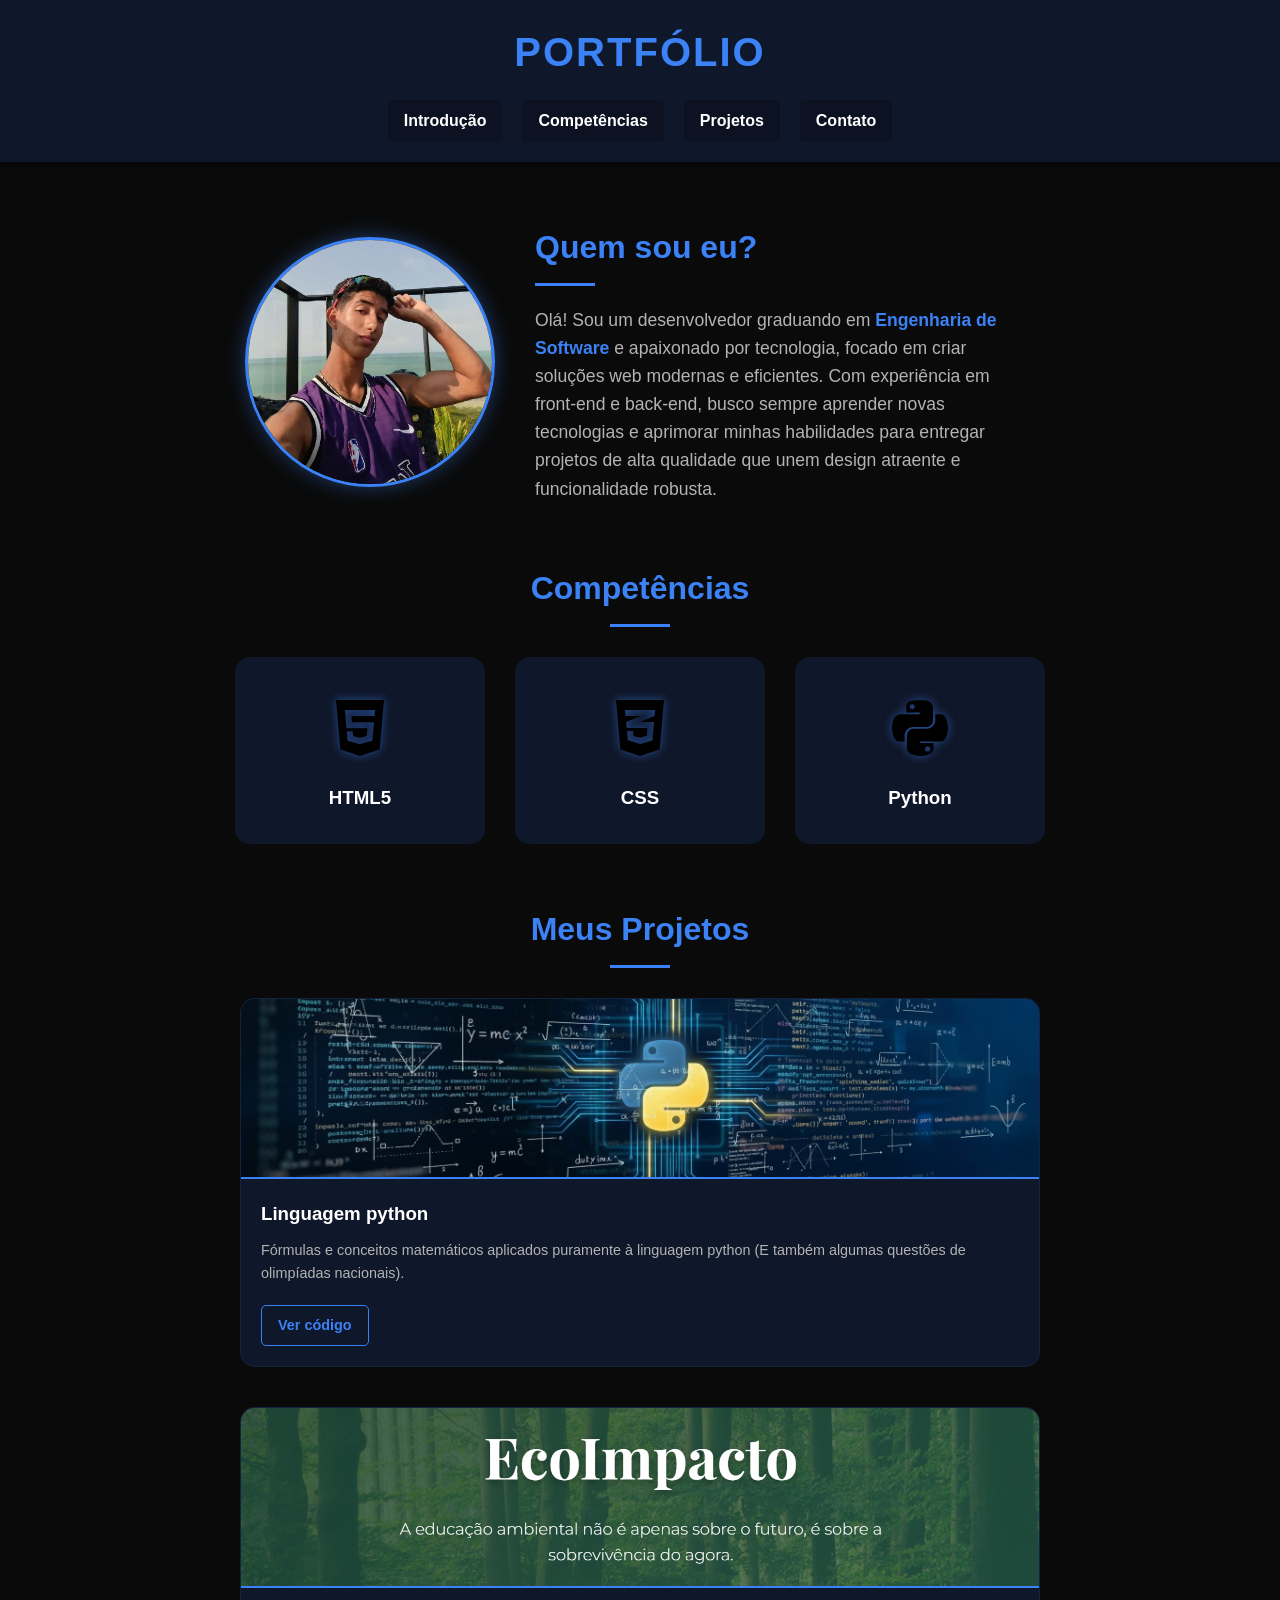
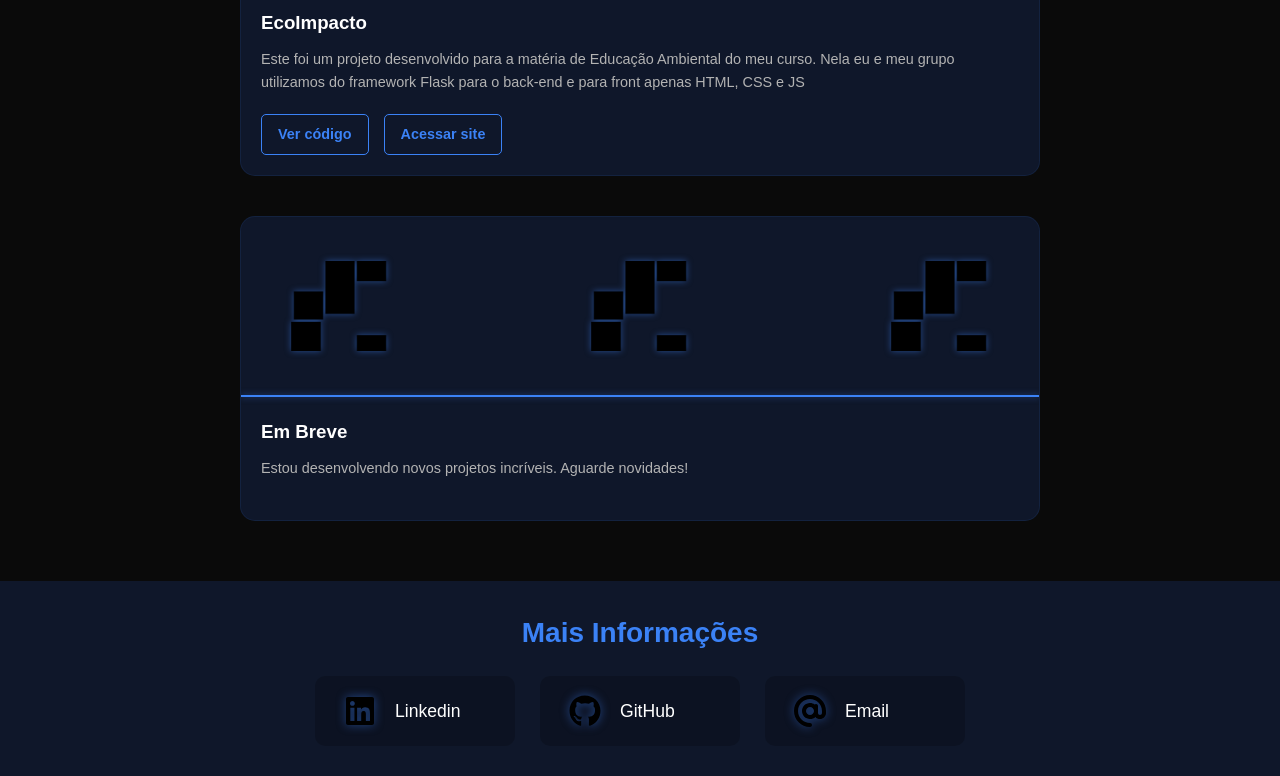
<file: templates/index.html>
<!DOCTYPE html>
<html lang="pt-br">
<head>
    <meta charset="UTF-8">
    <meta name="viewport" content="width=device-width, initial-scale=1.0">
    <link rel="stylesheet" href="../static/style.css">
    <link rel="icon" href="../icon/laptop.svg" type="image/svg">
    <title>Meu portfolio</title>
</head>
<body>
    <header id="cabeçalho">
        <div>
            <h1>Portfólio</h1>
            <nav>
                <a href="#info">Introdução</a>
                <a href="#competencias">Competências</a>
                <a href="#projetos">Projetos</a>
                <a href="#contact">Contato</a>
            </nav>
        </div>
    </header>

    <section id="info">
        <img src="../images/eu.png" alt="Minha foto de perfil" class="profile-photo">
        <div id="infodiv">
            <h2>Quem sou eu?</h2>
            <p>Olá! Sou um desenvolvedor graduando em <strong>Engenharia de Software</strong> e apaixonado por tecnologia, focado em criar soluções web modernas e eficientes. Com experiência em front-end e back-end, busco sempre aprender novas tecnologias e aprimorar minhas habilidades para entregar projetos de alta qualidade que unem design atraente e funcionalidade robusta.</p>
        </div>
    </section>

    <section id="competencias">
        <h2>Competências</h2>
        <div id="cardsdiv">
            <div class="cards">
                <img src="../images/html.svg" alt="Logo HTML" class="cardsicon">
                <h3>HTML5</h3>
            </div>
            <div class="cards">
                <img src="../images/css.svg" alt="Logo CSS" class="cardsicon">
                <h3>CSS</h3>
            </div>
            <div class="cards">
                <img src="../images/python.svg" alt="Logo Python" class="cardsicon">
                <h3>Python</h3>
            </div>
        </div>
    </section>
    <section id="projetos">
        <h2>Meus Projetos</h2>
        <div class="projetos-flex">
            <div class="projeto-card">
                <div class="projeto-img" style="background-image: url('../images/pythonbanner.png');"></div> 
                <div class="projeto-info">
                    <h3>Linguagem python</h3>
                    <p>Fórmulas e conceitos matemáticos aplicados puramente à linguagem python (E também algumas questões de olimpíadas nacionais).</p>
                    <div class="projeto-links">
                        <a href="https://github.com/Igorgmnz/python" target="_blank">Ver código</a>
                    </div>
                </div>
            </div>

            <div class="projeto-card">
                <div class="projeto-img" style="background-image: url('../images/ecoimpacto.png');"></div> 
                <div class="projeto-info">
                    <h3>EcoImpacto</h3>
                    <p>Este foi um projeto desenvolvido para a matéria de Educação Ambiental do meu curso. Nela eu e meu grupo utilizamos do framework Flask para o back-end e para front apenas HTML, CSS e JS</p>
                    <div class="projeto-links">
                        <a href="https://github.com/igorgmnzmonte/" target="_blank">Ver código</a>
                        <a href="https://igorgmnzmonte.pythonanywhere.com" target="_blank">Acessar site</a>
                    </div>
                </div>
            </div>

            <div class="projeto-card">
                <div class="em-breve" style="background-image: url('../images/loading.gif')"></div>
                <div class="projeto-info">
                    <h3>Em Breve</h3>
                    <p>Estou desenvolvendo novos projetos incríveis. Aguarde novidades!</p>
                </div>
            </div>
        </div>
    </section>
    <footer id="contact">
        <h2>Mais Informações</h2>
        <div class="contact-container">
            <a href="https://www.linkedin.com/in/igor-andre-gimenez-de-oliveira-monte-811134398/" target="_blank" class="contact-link">
                <img src="../images/linkedin.svg" alt="Logo Linkedin" class="contact-icon">
                <p>Linkedin</p>
            </a>
            <a href="https://github.com/igorgmnzmonte" class="contact-link" target="_blank">
                <img src="../images/github.svg" alt="Logo GitHub" class="contact-icon">
                <p>GitHub</p>
            </a>
            <a href="mailto:igorgmnzmonte@gmail.com" class="contact-link" target="_blank">
                <img src="../images/email.svg" alt="Logo Email" class="contact-icon">
                <p>Email</p>
            </a>
        </div>
    </footer>
</body>
</html>
</file>
<file: static/style.css>
* {
    margin: 0;
    padding: 0;
    box-sizing: border-box;
}

:root {
    --bg-main: #0a0a0a;
    --bg-secondary: #0f172a; 
    --accent-blue: #3b82f6;
    --text-primary: #ffffff; 
    --text-secondary: #b3b3b3;
}

html {
    scroll-behavior: smooth;
}

body {
    width: 100%;
    min-height: 100vh;
    font-family: 'Segoe UI', Tahoma, Geneva, Verdana, sans-serif;
    color: var(--text-primary);
    background-color: var(--bg-main);
    line-height: 1.6;
}

header {
    background-color: var(--bg-secondary);
    padding: 20px 0;
    box-shadow: 0 2px 10px rgba(0, 0, 0, 0.5);
    position: sticky;
    top: 0;
    z-index: 100;
}

header div {
    display: flex;
    flex-direction: column;
    align-items: center;
    gap: 1em;
}

h1 {
    color: var(--accent-blue);
    font-size: 2.5rem;
    text-transform: uppercase;
    letter-spacing: 2px;
}

strong {
    color: #3b82f6;
}

nav {
    display: flex;
    gap: 20px;
}

nav a {
    text-decoration: none;
    color: var(--text-primary);
    font-weight: 600;
    padding: 8px 16px;
    border-radius: 5px;
    transition: all 0.3s ease;
    background-color: rgba(0,0,0,0.2);
}

nav a:hover {
    color: var(--accent-blue);
    background-color: rgba(59, 130, 246, 0.1);
}

section {
    padding-top: 60px;
    max-width: 1200px;
    margin: 0 auto;
}

h2 {
    text-align: center;
    font-size: 2rem;
    margin-bottom: 20px;
    color: var(--accent-blue);
    position: relative;
}

section h2::after {
    content: '';
    display: block;
    width: 60px;
    height: 3px;
    background-color: var(--accent-blue);
    margin: 10px auto 30px;
}

#info {
    display: flex;
    align-items: center;
    justify-content: center;
    gap: 40px;
    flex-wrap: wrap;
}

.profile-photo {
    width: 250px;
    height: 250px;
    object-fit: cover;
    border-radius: 50%;
    border: 3px solid var(--accent-blue);
    box-shadow: 0 0 20px rgba(59, 130, 246, 0.4);
}

#infodiv {
    width: 500px;
    max-width: 90%;
}

#infodiv h2 {
    text-align: left;
    margin-bottom: 20px;
}

#infodiv h2::after {
    margin: 10px 0 0;
}

#infodiv p {
    color: var(--text-secondary);
    font-size: 1.1rem;
}

#competencias {
    background-color: var(--bg-main);
}

#cardsdiv {
    display: flex;
    justify-content: center;
    gap: 30px;
    flex-wrap: wrap;
}

.cards {
    background-color: var(--bg-secondary);
    padding: 30px;
    width: 250px;
    border-radius: 15px;
    display: flex;
    flex-direction: column;
    align-items: center;
    justify-content: center;
    gap: 15px;
    border: 1px solid transparent;
    transition: all 0.4s ease;
}

.cards:hover {
    border-color: var(--accent-blue);
    transform: translateY(-10px);
    box-shadow: 0 10px 20px rgba(59, 130, 246, 0.3);
}

.cardsicon {
    height: 80px;
    width: auto;
    filter: drop-shadow(0 0 5px rgba(59, 130, 246, 0.5));
}

.cards h3 {
    color: var(--text-primary);
}

.projetos-flex {
    display: flex;
    flex-direction: column;
    gap: 40px;
    padding-bottom: 60px;
    margin: auto;
    width: 800px;
    max-width: 96%;
}

.projeto-card {
    background-color: var(--bg-secondary);
    border-radius: 15px;
    overflow: hidden;
    border: 1px solid rgba(59, 130, 246, 0.1);
    transition: transform 0.3s ease, border-color 0.3s ease;
}

.projeto-card:hover {
    transform: translateY(-5px);
    border-color: var(--accent-blue);
}

.projeto-img {
    height: 180px;
    width: 100%;
    background-size: cover;
    background-position: center;
    border-bottom: 2px solid var(--accent-blue);
}

.em-breve {
    height: 180px;
    width: 100%;
    background-size: 300px;
    background-position: center;
    border-bottom: 2px solid var(--accent-blue);
    filter: drop-shadow(0 0 3px rgba(59, 130, 246, 0.5));
}

.projeto-info {
    padding: 20px;
}

.projeto-info h3 {
    color: var(--text-primary);
    margin-bottom: 10px;
}

.projeto-info p {
    color: var(--text-secondary);
    font-size: 0.9rem;
    margin-bottom: 20px;
}

.projeto-links {
    display: flex;
    gap: 15px;
}

.projeto-links a {
    text-decoration: none;
    color: var(--accent-blue);
    font-weight: bold;
    font-size: 0.9rem;
    border: 1px solid var(--accent-blue);
    padding: 8px 16px;
    border-radius: 5px;
    transition: all 0.3s;
}

.projeto-links a:hover {
    background-color: var(--accent-blue);
    color: white;
}

footer h2{
    font-size: 1.750em;
}

#contact {
    width: 100%;
    padding: 30px;
    background-color: var(--bg-secondary);
}

.contact-container {
    display: flex;
    flex-direction: row;
    align-items: center;
    flex-wrap: wrap;
    justify-content: center;
    gap: 25px;
}

.contact-icon {
    width: 40px;
    height: 40px;
    filter: drop-shadow(0 0 5px rgba(59, 130, 246, 0.5));
}

.contact-link {
    color: var(--text-primary);
    text-decoration: none;
    font-size: 1.1rem;
    transition: color 0.3s;
}

.contact-link {
    color: var(--text-primary);
    text-decoration: none;
    font-size: 1.1rem;
    display: flex;
    align-items: center;
    gap: 15px;
    background-color: rgba(0,0,0,0.2);
    padding: 15px 25px;
    border-radius: 10px;
    width: 100%;
    max-width: 200px;
    transition: transform 0.3s ease;
}

.contact-link:hover {
    transform: translatey(-7px);
    background-color: rgba(59, 130, 246, 0.1);
    color: #3b82f6;
}

.contact-link:hover {
    color: var(--accent-blue);
}

@media (max-width: 600px) {
    nav {
        display: grid;
        grid-template-columns: 1fr 1fr;
    }

    #info {
        flex-direction: column;
        text-align: center;
    }

    #infodiv h2 {
         text-align: center; 
    }

    #infodiv h2::after {
         margin: 10px auto 0;
    }
    
    .contact-link:hover {
        transform: translatex(10px);
    }

    header {
        position:static;
    }
}
</file>
